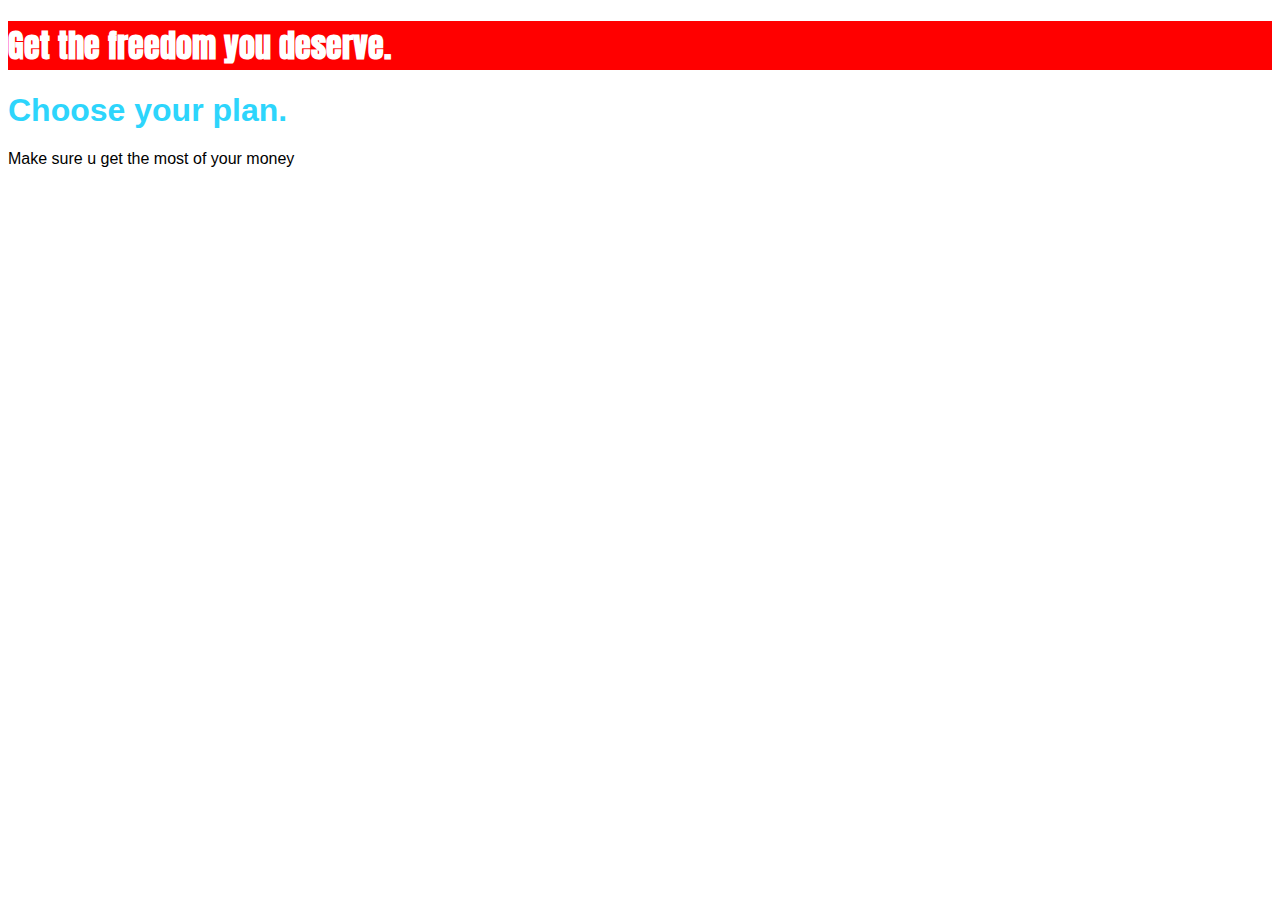
<file: basics-01-understanding-the-course-project-starting-code/index.html>
<!DOCTYPE html>
<html lang="en">

<head>
    <meta charset="UTF-8">
    <meta http-equiv="X-UA-Compatible" content="ie=edge">
    <title>uHost</title>
    <link rel="shortcut icon" href="favicon.png">
    <link href="https://fonts.googleapis.com/css?family=Anton" rel="stylesheet">
    <link href="https://fonts.googleapis.com/css?family=Montserrat:400,700" rel="stylesheet">
    <link rel="stylesheet" href="main.css">
</head>

<body> 
    <main>
        <section id="s1">
            <h1>Get the freedom you deserve.</h1>
        </section>
        <section id="s2">
            <h1 class="section-title">Choose your plan.</h1>
            <p>Make sure u get the most of your money</p> 
        </section>
    </main>
</body>

</html>
</file>
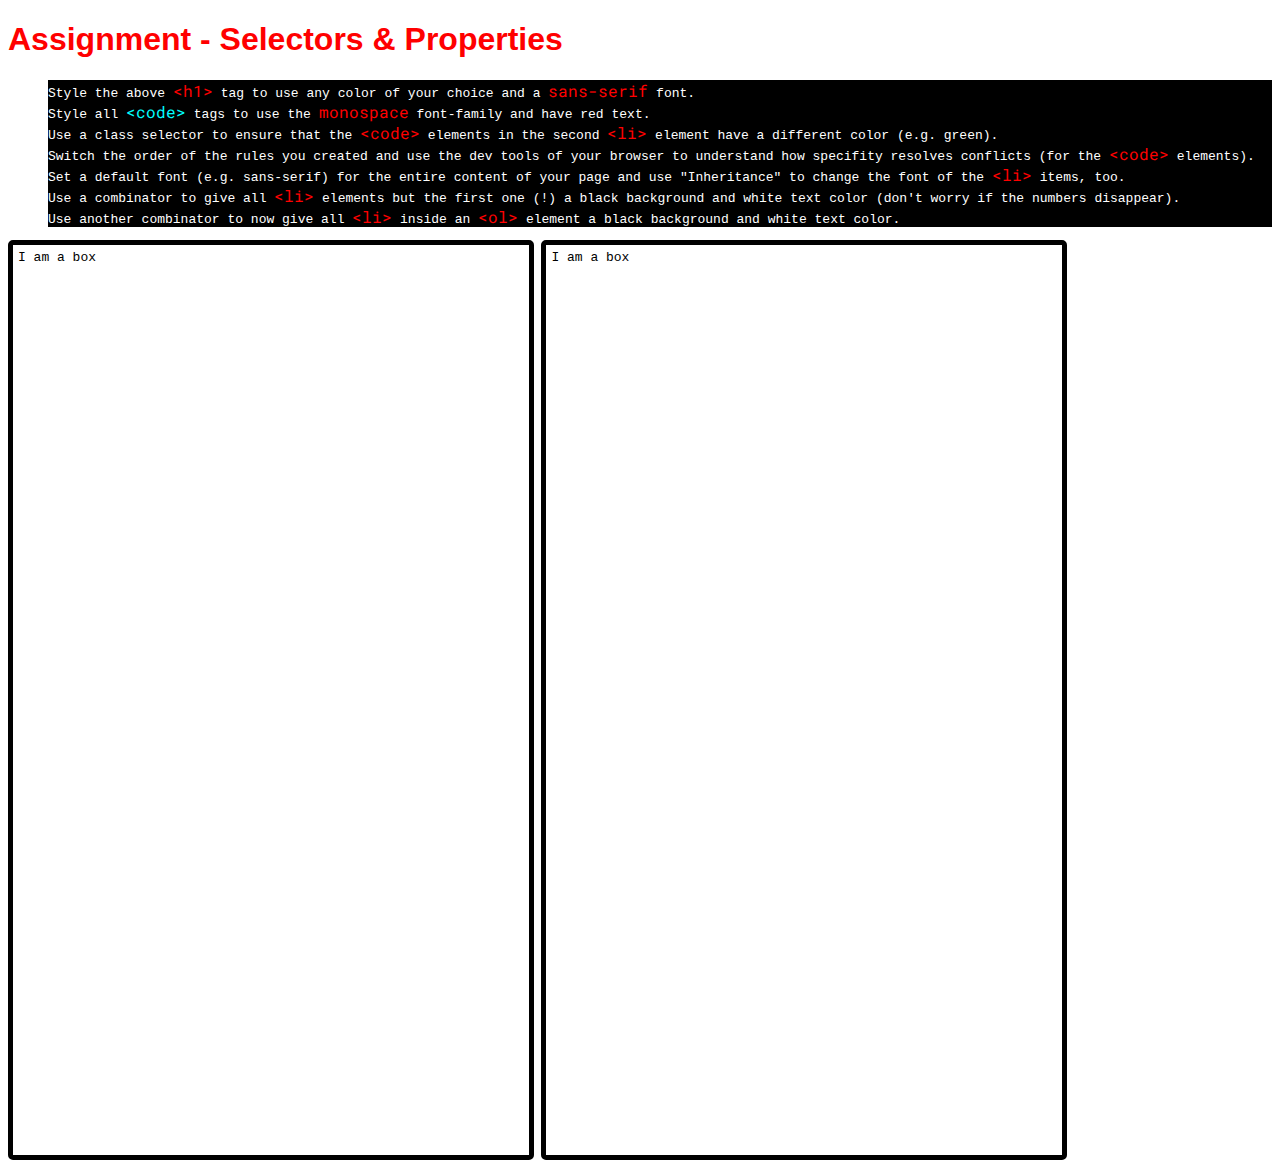
<file: basics-06-assignment-problem/index.html>
<!DOCTYPE html>
<html lang="en">
  <head>
    <meta charset="UTF-8" />
    <meta name="viewport" content="width=device-width, initial-scale=1.0" />
    <meta http-equiv="X-UA-Compatible" content="ie=edge" />
    <title>CSS Course</title>
    <link rel="stylesheet" href="main.css" />
    <link rel="preconnect" href="https://fonts.gstatic.com" />
    <link
      href="https://fonts.googleapis.com/css2?family=Roboto+Mono:wght@200&display=swap"
      rel="stylesheet"
    />
  </head>
  <body>
    <h1 id="assignment-instructions">
      Assignment - Selectors &amp; Properties
    </h1>
    <ol>
      <li>
        Style the above <code>&lt;h1&gt;</code> tag to use any color of your
        choice and a <code>sans-serif</code> font.
      </li>
      <li>
        Style all <code class="second-code">&lt;code&gt;</code> tags to use the
        <code>monospace</code> font-family and have red text.
      </li>
      <li>
        Use a class selector to ensure that the
        <code>&lt;code&gt;</code> elements in the second
        <code>&lt;li&gt;</code> element have a different color (e.g. green).
      </li>
      <li>
        Switch the order of the rules you created and use the dev tools of your
        browser to understand how specifity resolves conflicts (for the
        <code>&lt;code&gt;</code> elements).
      </li>
      <li>
        Set a default font (e.g. sans-serif) for the entire content of your page
        and use "Inheritance" to change the font of the
        <code>&lt;li&gt;</code> items, too.
      </li>
      <li>
        Use a combinator to give all <code>&lt;li&gt;</code> elements but the
        first one (!) a black background and white text color (don't worry if
        the numbers disappear).
      </li>
      <li>
        Use another combinator to now give all <code>&lt;li&gt;</code> inside an
        <code>&lt;ol&gt;</code> element a black background and white text color.
      </li>
    </ol>
    <div>
      <div class="box">I am a box</div>
      <div class="box">I am a box</div>
    </div>
  </body>
</html>
</file>
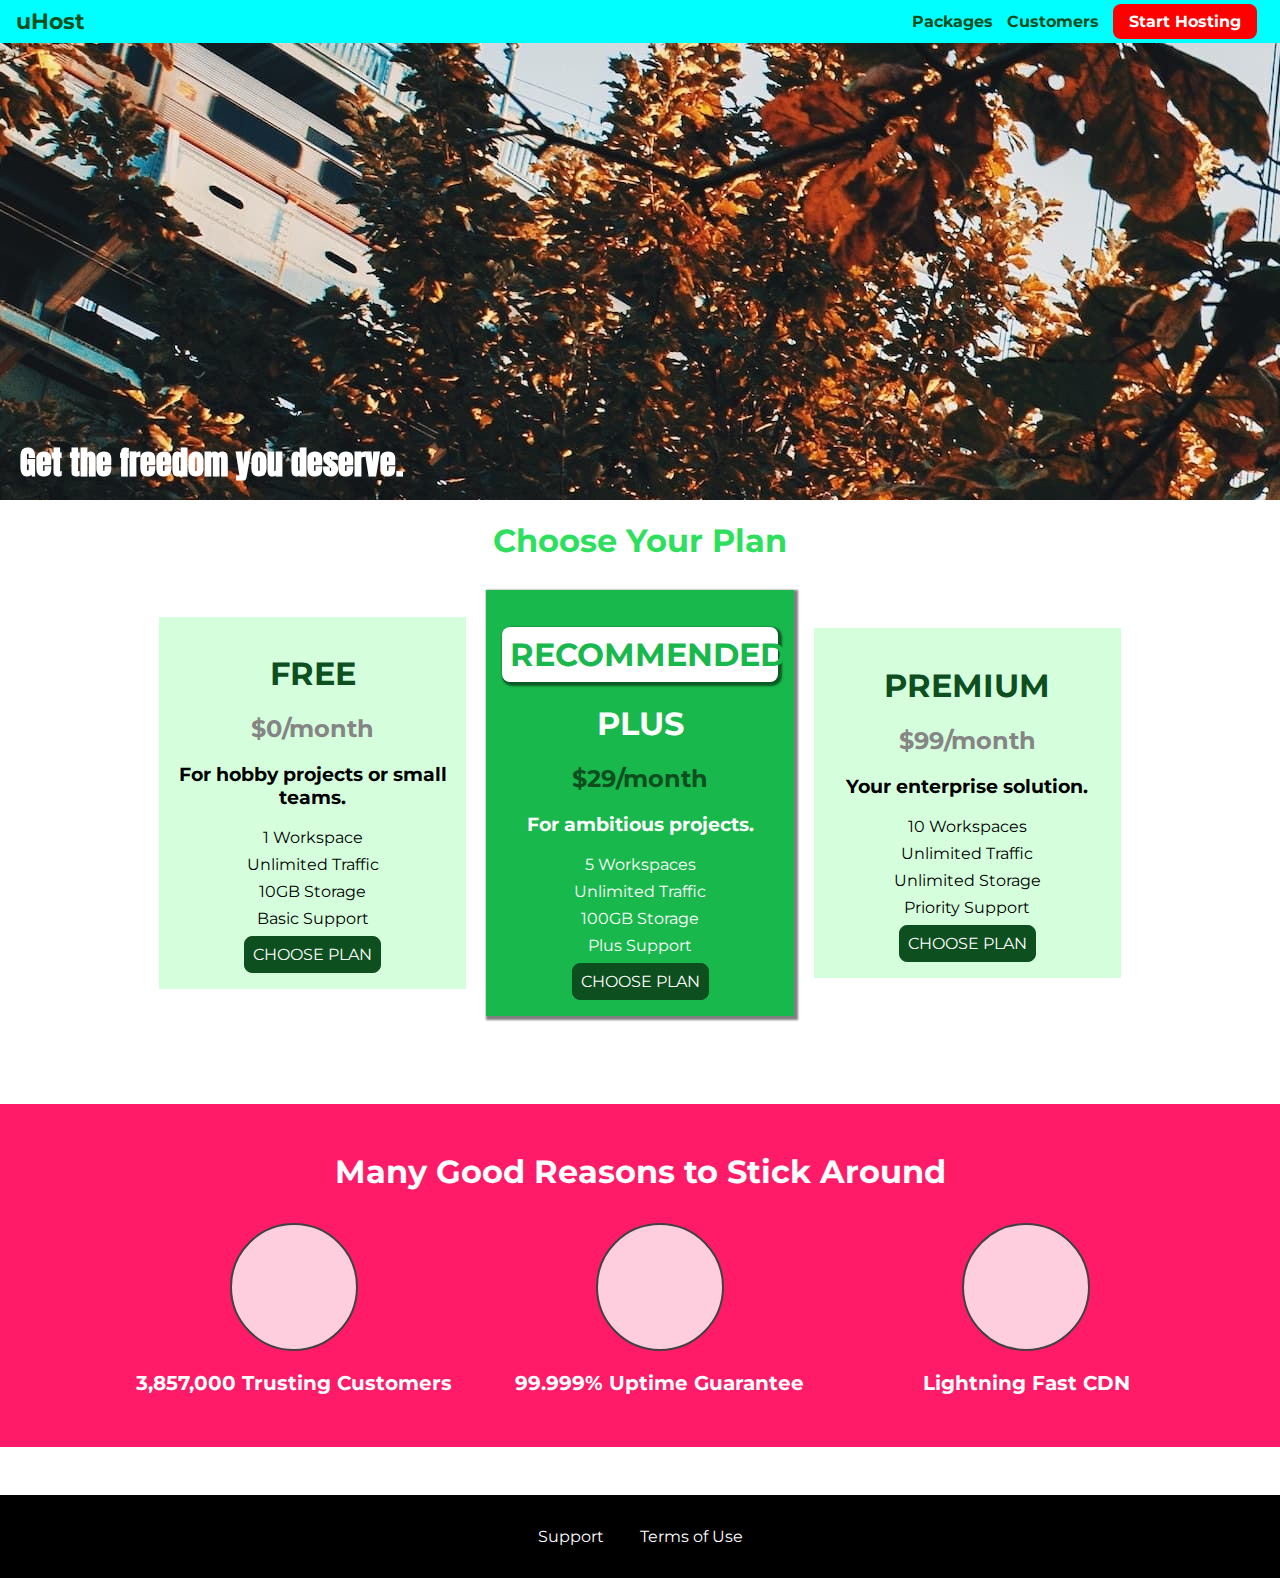
<file: diving-deeper-01-project-introducing-the-box-model-starting-code/index.html>
<!DOCTYPE html>
<html lang="en">
  <head>
    <meta charset="UTF-8" />
    <meta http-equiv="X-UA-Compatible" content="ie=edge" />
    <title>uHost</title>
    <link rel="shortcut icon" href="favicon.png" />
    <link
      href="https://fonts.googleapis.com/css?family=Anton"
      rel="stylesheet"
    />
    <link
      href="https://fonts.googleapis.com/css?family=Montserrat:400,700"
      rel="stylesheet"
    />
    <link rel="stylesheet" href="shared.css"/>
    <link rel="stylesheet" href="main.css" />
  </head>

  <body>
    <header class="main-header">
      <div>
        <a href="index.html" class="main-header__brand">uHost</a>
      </div>
      <nav class="main-nav">
        <ul class="main-nav__items">
          <li class="main-nav__item">
            <a href="packages/index.html">Packages</a>
          </li>
          <li class="main-nav__item">
            <a href="customers/index.html">Customers</a>
          </li>
          <li class="main-nav__item main-nav__item--cta">
            <a href="start-hosting/index.html">Start Hosting</a>
          </li>
        </ul>
      </nav>
    </header>
    <main>
      <section id="product-overview">
        <h1 class="slogan">Get the freedom you deserve.</h1>
      </section>
      <section id="plans">
        <h1 class="section-title">Choose Your Plan</h1>
        <div class="plan_container">
          <article class="plan">
            <h1 class="plan__title">FREE</h1>
            <h2 class="plan__price">$0/month</h2>
            <h3>For hobby projects or small teams.</h3>
            <ul class="plan__features">
              <li>1 Workspace</li>
              <li>Unlimited Traffic</li>
              <li>10GB Storage</li>
              <li>Basic Support</li>
            </ul>
            <div>
              <button class="button">CHOOSE PLAN</button>
            </div>
          </article>
          <article class="plan plan--higlighted">
            <h1 class="plan__annotation">RECOMMENDED</h1>
            <h1 class="plan__title">PLUS</h1>
            <h2 class="plan__price">$29/month</h2>
            <h3>For ambitious projects.</h3>
            <ul class="plan__features">
              <li>5 Workspaces</li>
              <li>Unlimited Traffic</li>
              <li>100GB Storage</li>
              <li>Plus Support</li>
            </ul>
            <div>
              <button class="button">CHOOSE PLAN</button>
            </div>
          </article>
          <article class="plan">
            <h1 class="plan__title">PREMIUM</h1>
            <h2 class="plan__price">$99/month</h2>
            <h3>Your enterprise solution.</h3>
            <ul class="plan__features">
              <li>10 Workspaces</li>
              <li>Unlimited Traffic</li>
              <li>Unlimited Storage</li>
              <li>Priority Support</li>
            </ul>
            <div>
              <button class="button">CHOOSE PLAN</button>
            </div>
          </article>
        </div>
      </section>
      <section id="key-features">
        <h1 class="section-title">Many Good Reasons to Stick Around</h1>
        <ul class="key-features__list">
          <li class="key-features__list__items">
            <div class="key-feature-image"></div>
            <p class="key-feature__description">3,857,000 Trusting Customers</p>
          </li>
          <li class="key-features__list__items">
            <div class="key-feature-image"></div>
            <p class="key-feature__description">99.999% Uptime Guarantee</p>
          </li>
          <li class="key-features__list__items">
            <div class="key-feature-image"></div>
            <p class="key-feature__description">Lightning Fast CDN</p>
          </li>
        </ul>
      </section>
    </main>
    <footer class="main-footer">
      <nav>
        <ul class="main-footer__links">
          <li class="main-footer__link"><a href="#">Support</a></li>
          <li class="main-footer__link"><a href="#">Terms of Use</a></li>
        </ul>
      </nav>
    </footer>
  </body>
</html>
</file>
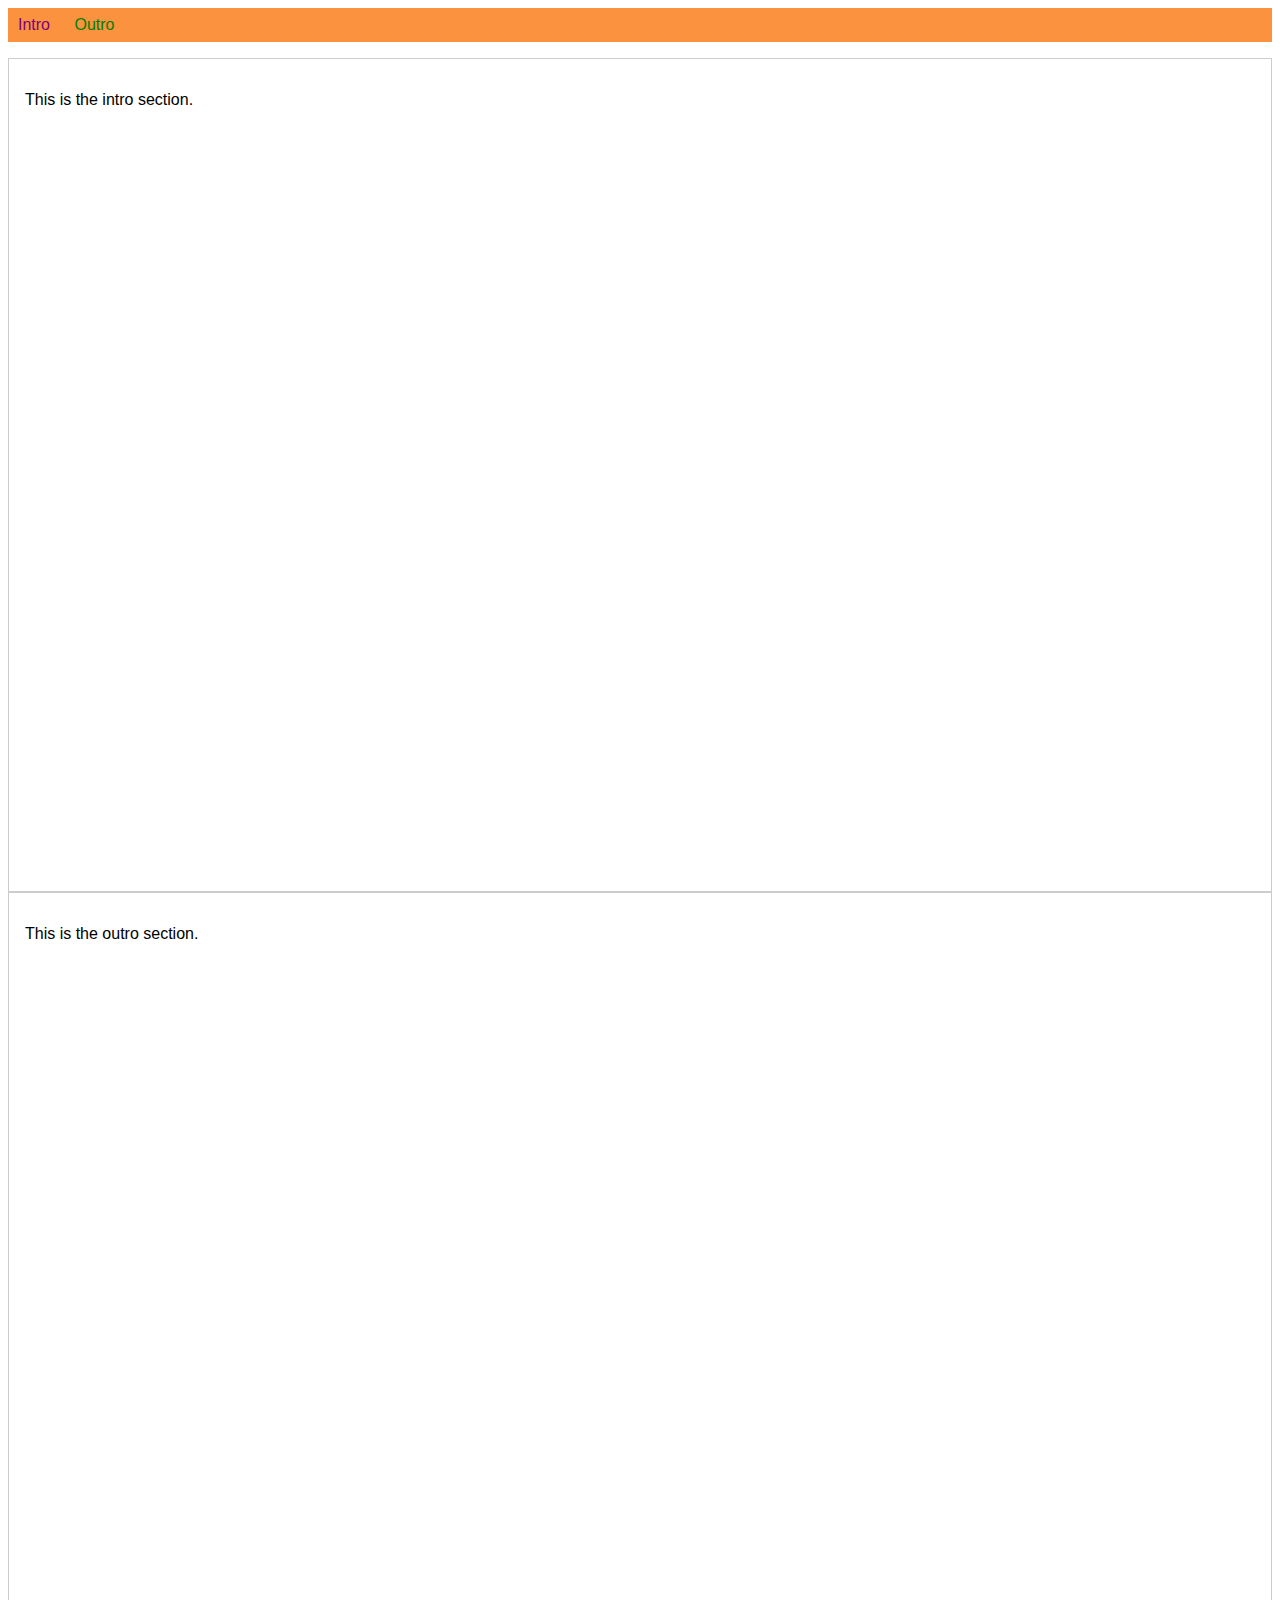
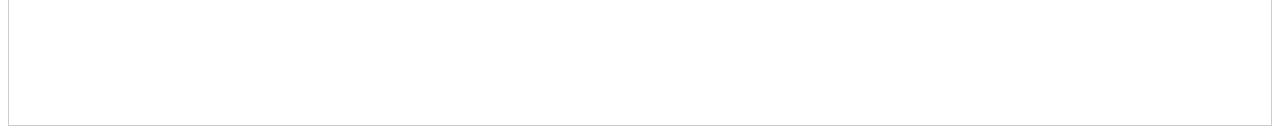
<file: more-on-selectors-1-start-code/index.html>
<!DOCTYPE html>
<html lang="en">

<head>
    <meta charset="UTF-8">
    <meta name="viewport" content="width=device-width, initial-scale=1.0">
    <meta http-equiv="X-UA-Compatible" content="ie=edge">
    <title>CSS Course</title>
    <link rel="stylesheet" href="main.css">
</head>

<body>
    <nav>
        <a href="#intro" class="active">Intro</a>
        <a href="#outro">Outro</a>
    </nav>
    <section id="intro" class="main-section highlighted">
        <p>This is the intro section.</p>
    </section>
    <section id="outro" class="main-section">
        <p>This is the outro section.</p>
    </section>
</body>

</html>
</file>
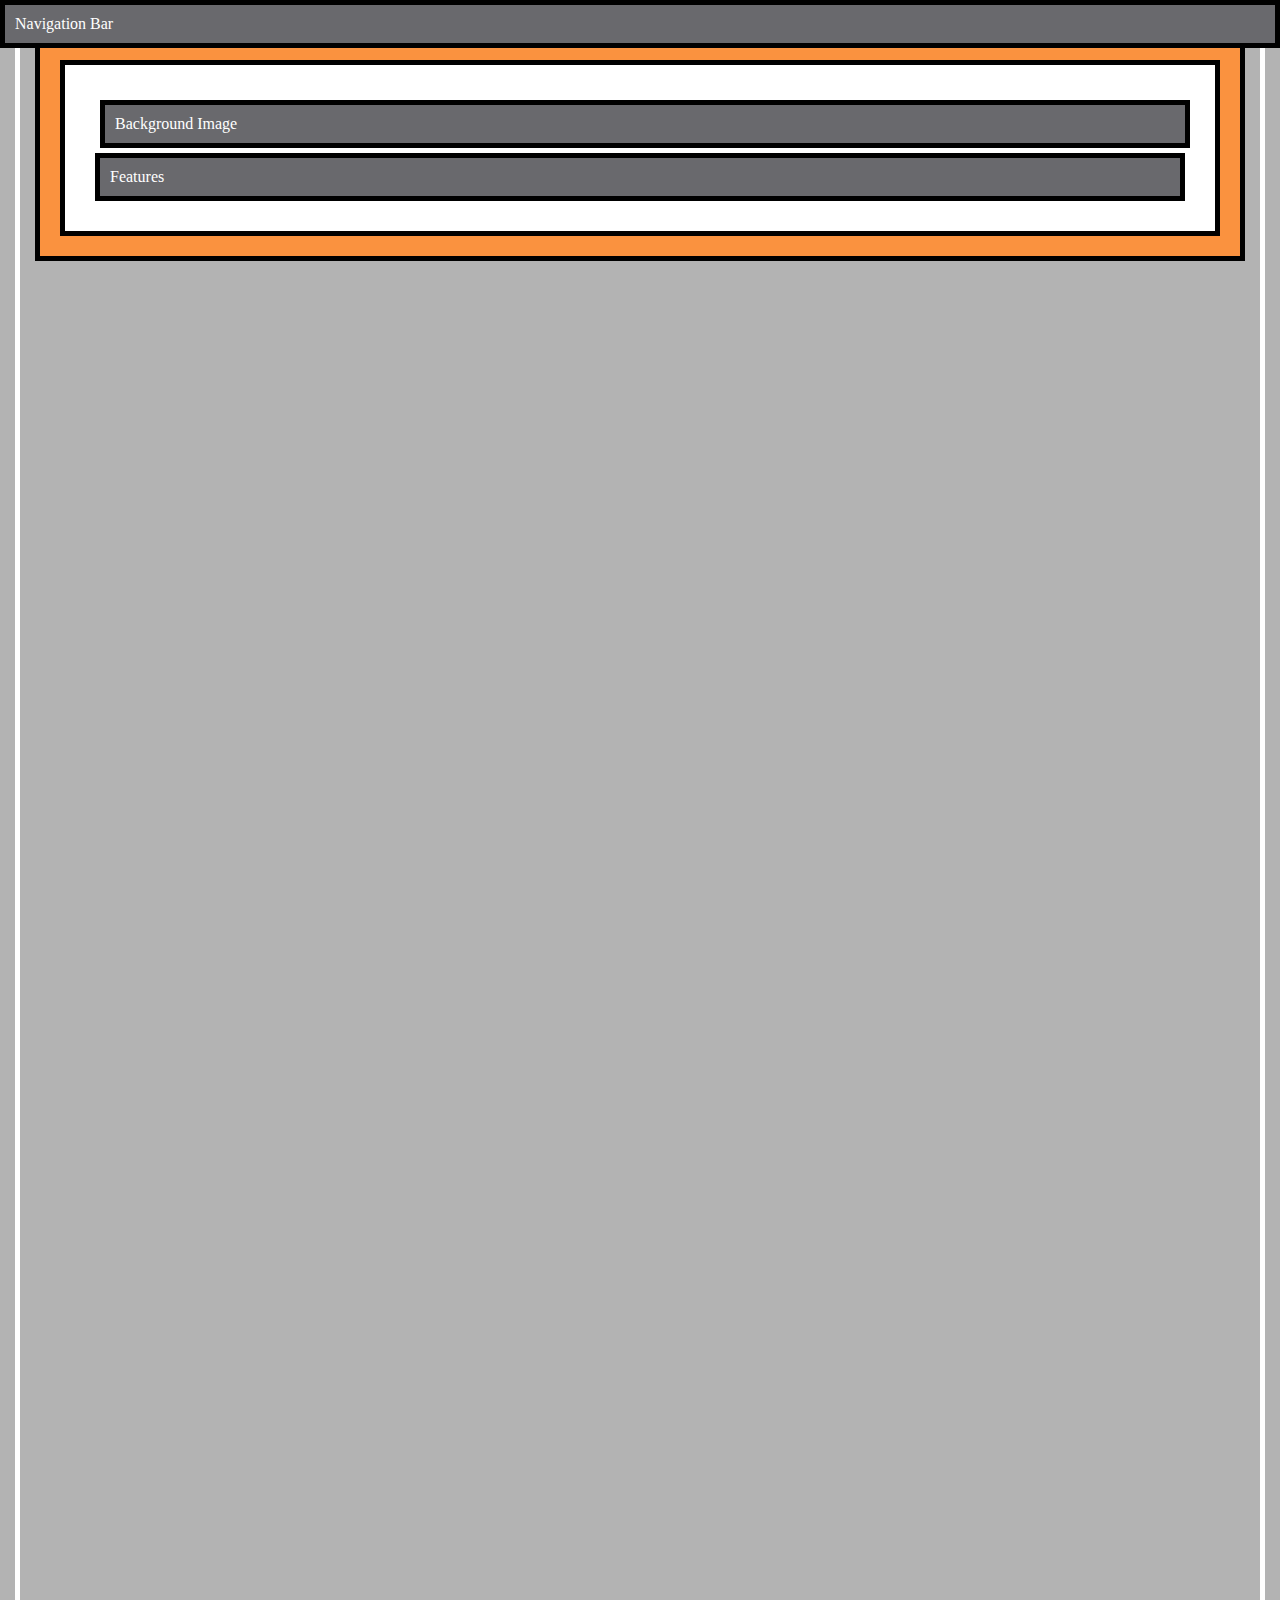
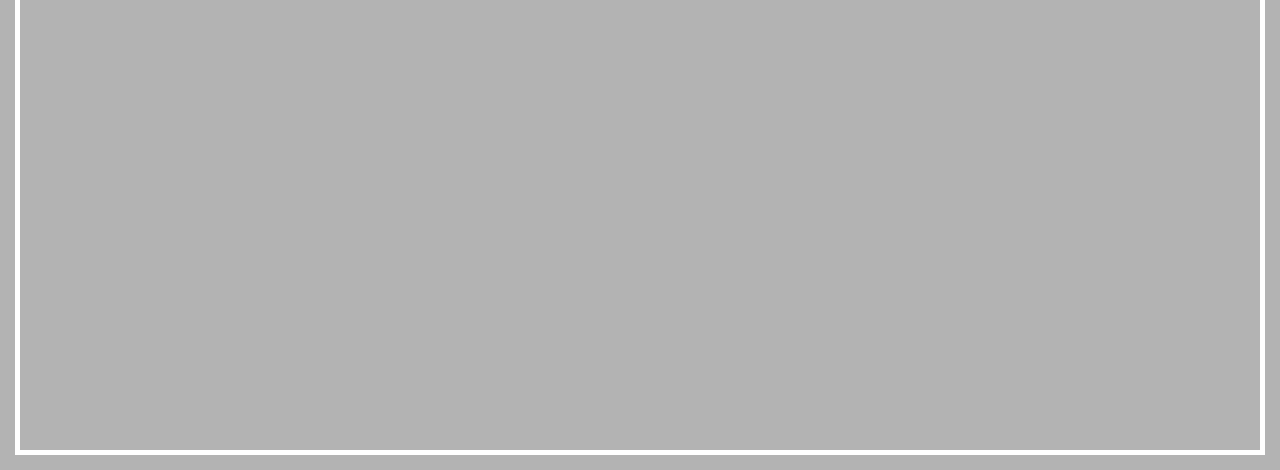
<file: position-02-working-with-fixed-starting-code/index.html>
<!DOCTYPE html>
<html lang="en">
    <head>
        <meta charset="UTF-8">
        <meta http-equiv="X-UA-Compatible" content="ie=edge">
        <link rel="stylesheet" href="main.css">
        <title>Position</title>
    </head>
    <body>
        <div class="parent">
            <div class="child-1">Navigation Bar</div>
            <div class="child-2">Background Image</div>
            <div class="child-3">Features</div>
        </div>
    </body>
</html>
</file>
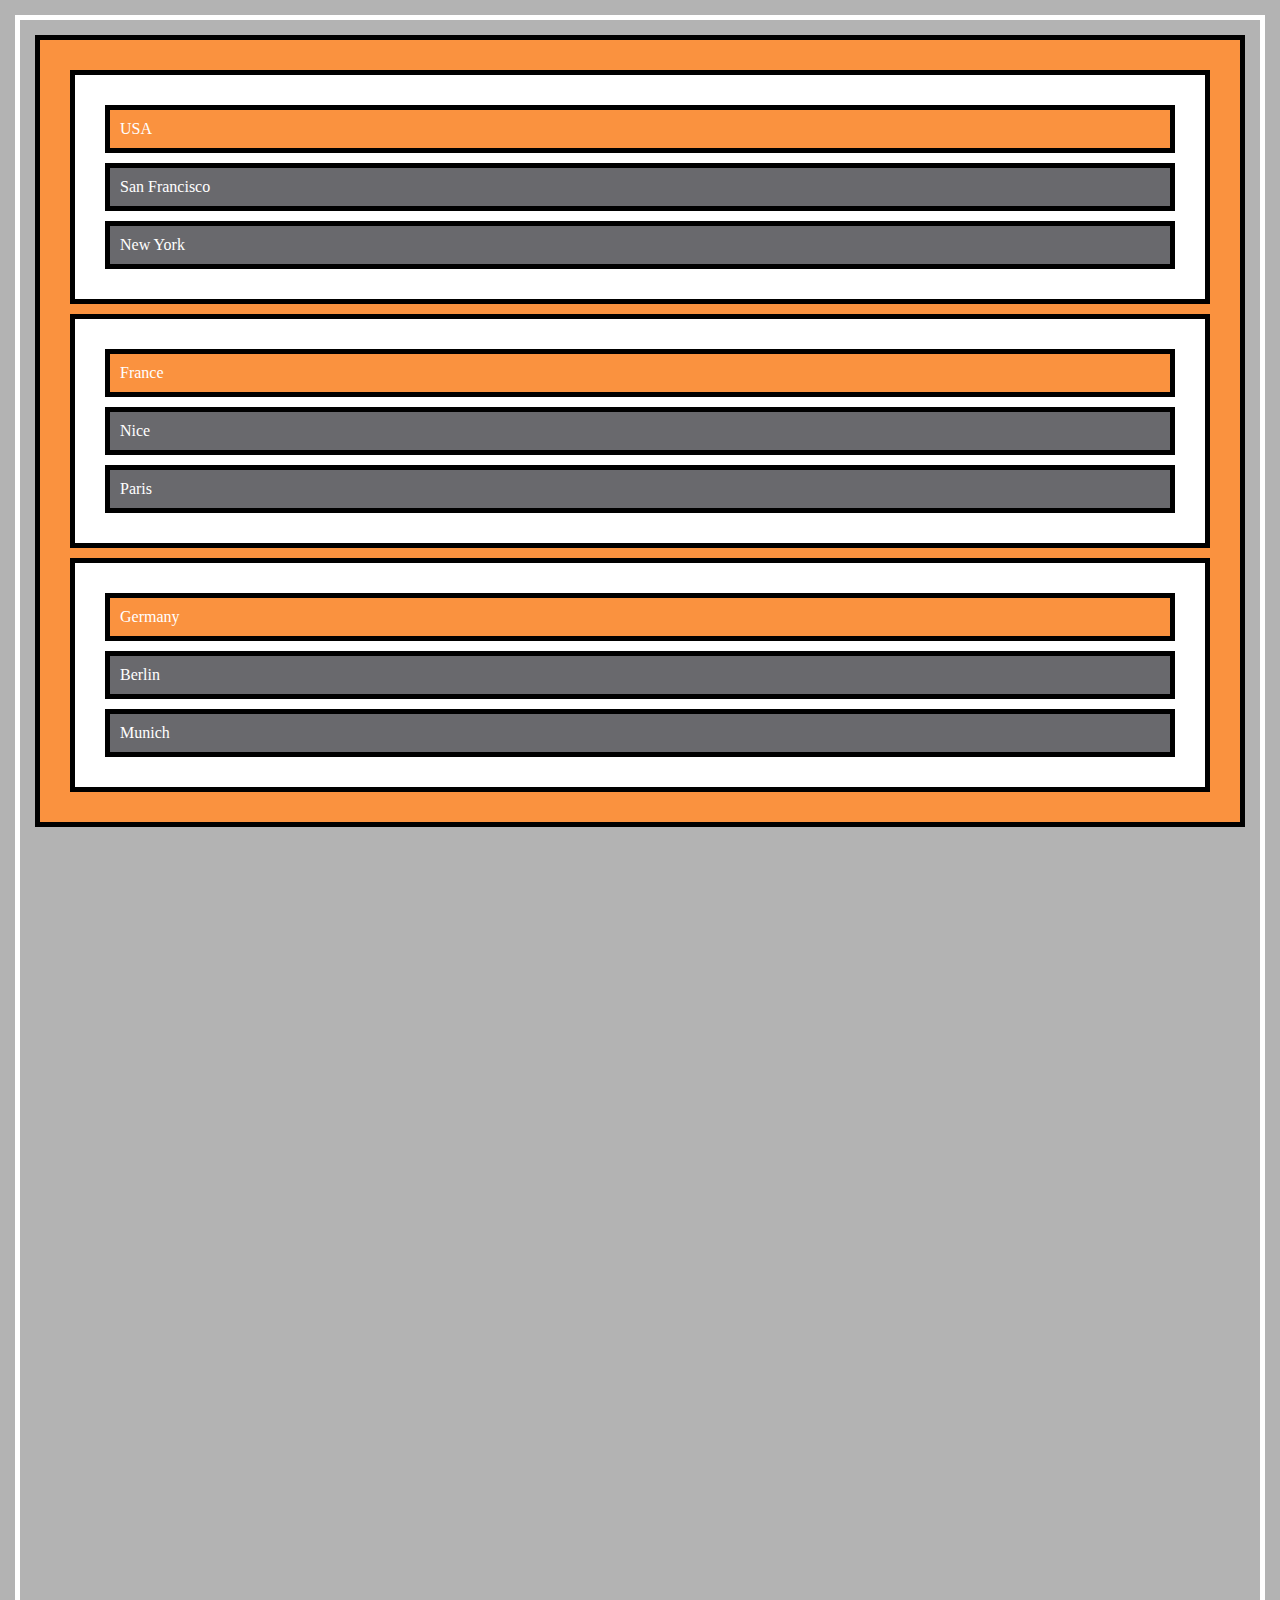
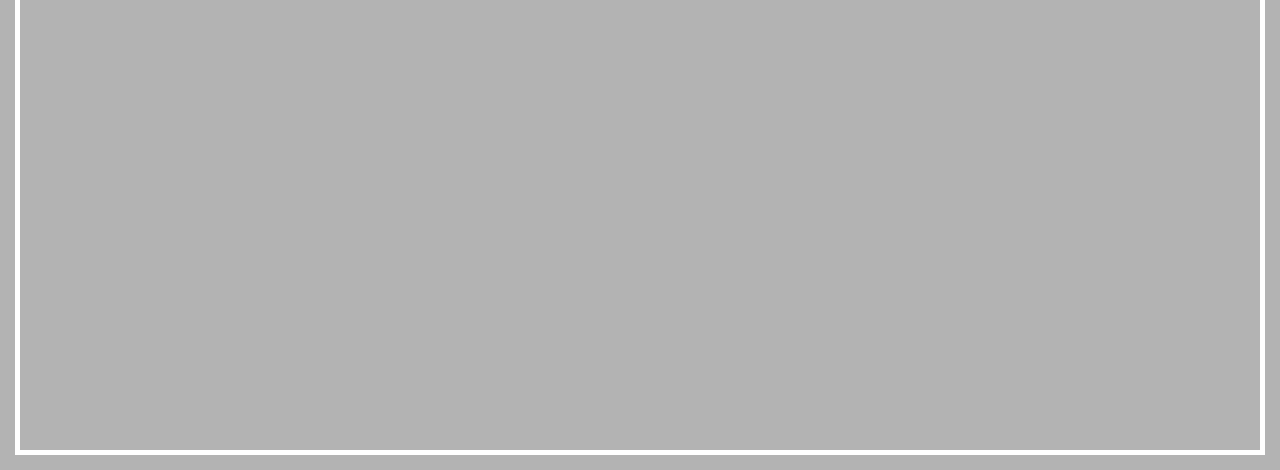
<file: position-07-introducing-sticky-positioning-starting-code/index.html>
<!DOCTYPE html>
<html lang="en">
    <head>
        <meta charset="UTF-8">
        <meta http-equiv="X-UA-Compatible" content="ie=edge">
        <link rel="stylesheet" href="main.css">
        <title>Position</title>
    </head>
    <body>
        <div class="parent">
            <div class="country">USA</div>
            <div class="cities">San Francisco</div>
            <div class="cities">New York</div>
        </div>
        <div class="parent">
            <div class="country">France</div>
            <div class="cities">Nice</div>
            <div class="cities">Paris</div>
        </div>
        <div class="parent">
            <div class="country">Germany</div>
            <div class="cities">Berlin</div>
            <div class="cities">Munich</div>
        </div>
    </body>
</html>
</file>
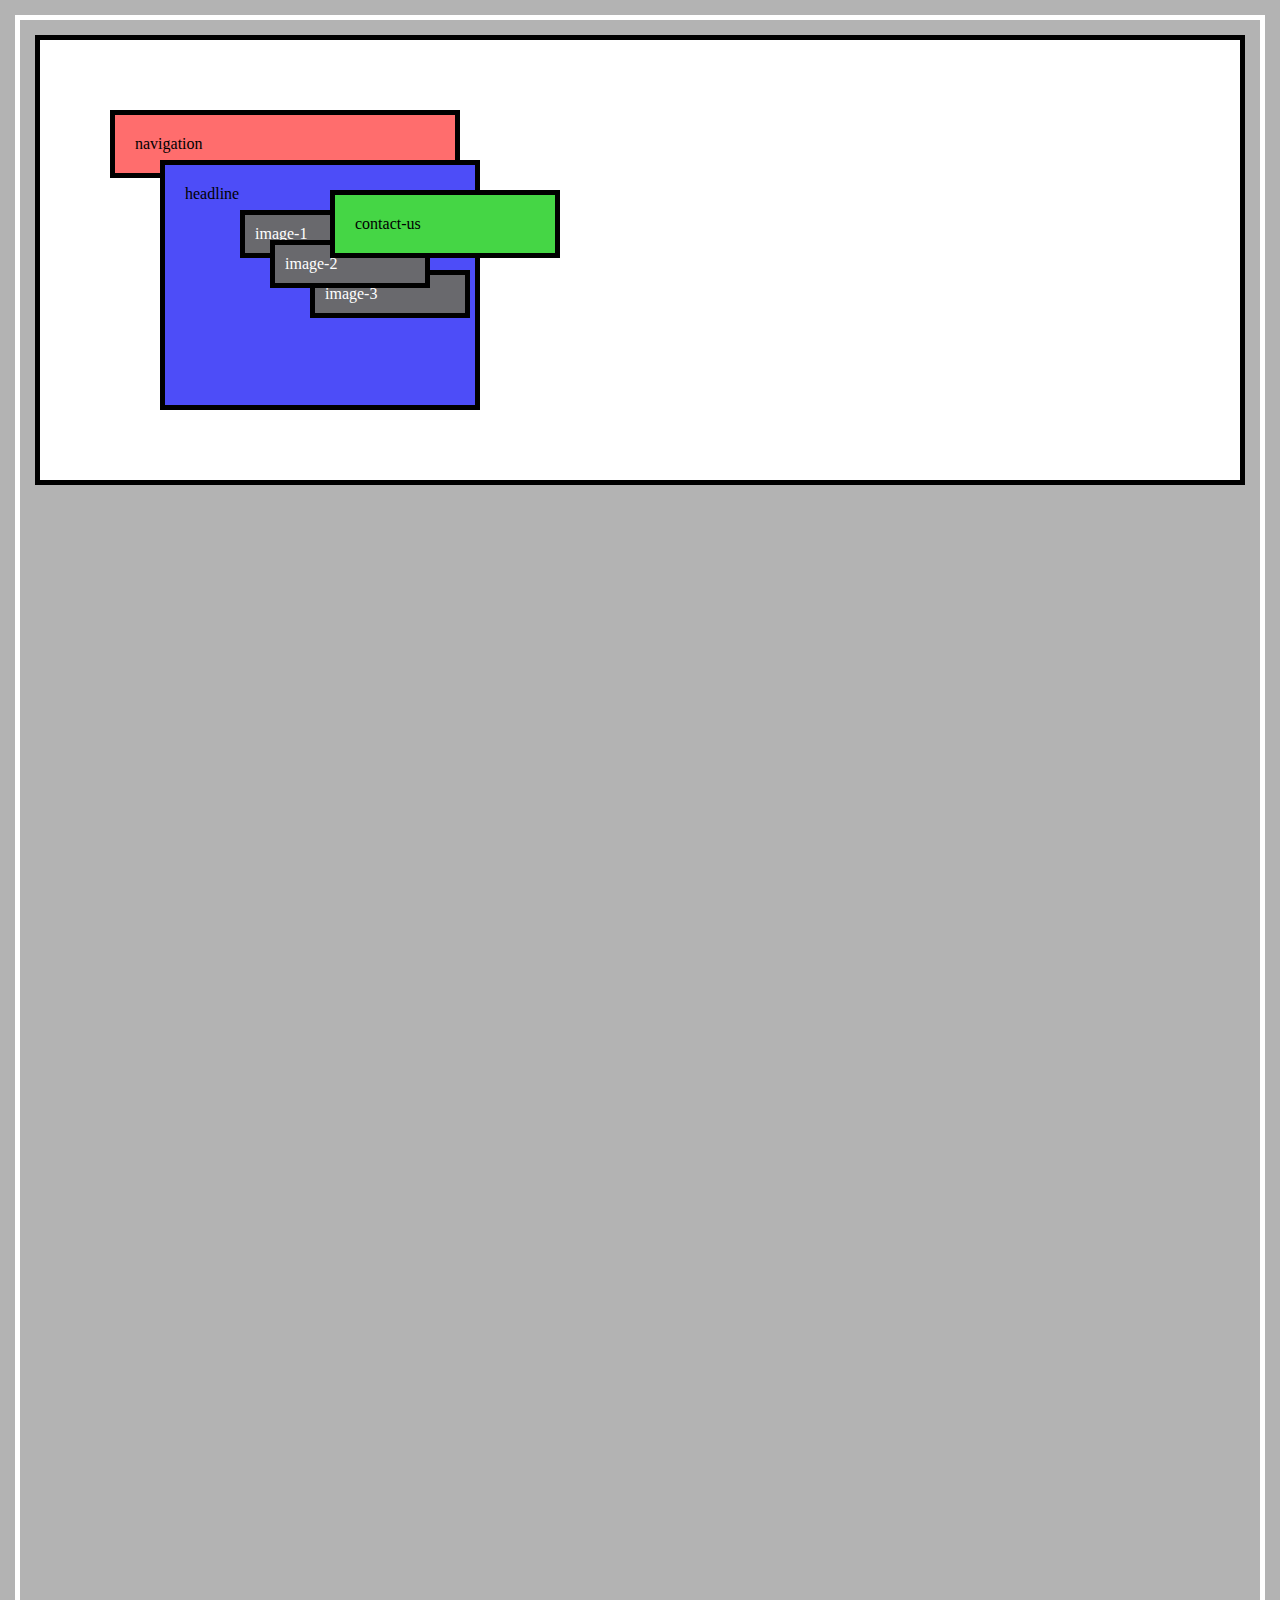
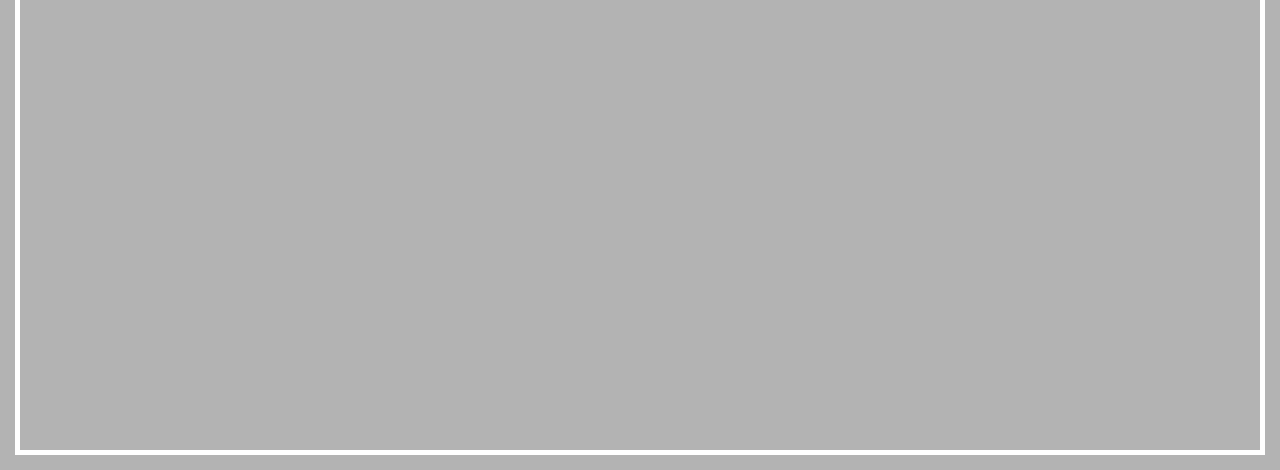
<file: position-08-understanding-stacking-context-starting-code/index.html>
<!DOCTYPE html>
<html lang="en">
    <head>
        <meta charset="UTF-8">
        <meta http-equiv="X-UA-Compatible" content="ie=edge">
        <link rel="stylesheet" href="main.css">
        <title>Position</title>
    </head>
    <body>
        <div class="navigation">navigation</div>
        <div class="headline">headline    
            <div class="image-1">image-1</div>
            <div class="image-2">image-2</div>
            <div class="image-3">image-3</div>
        </div>
        <div class="contact-us">contact-us</div>
    </body>
</html>
</file>
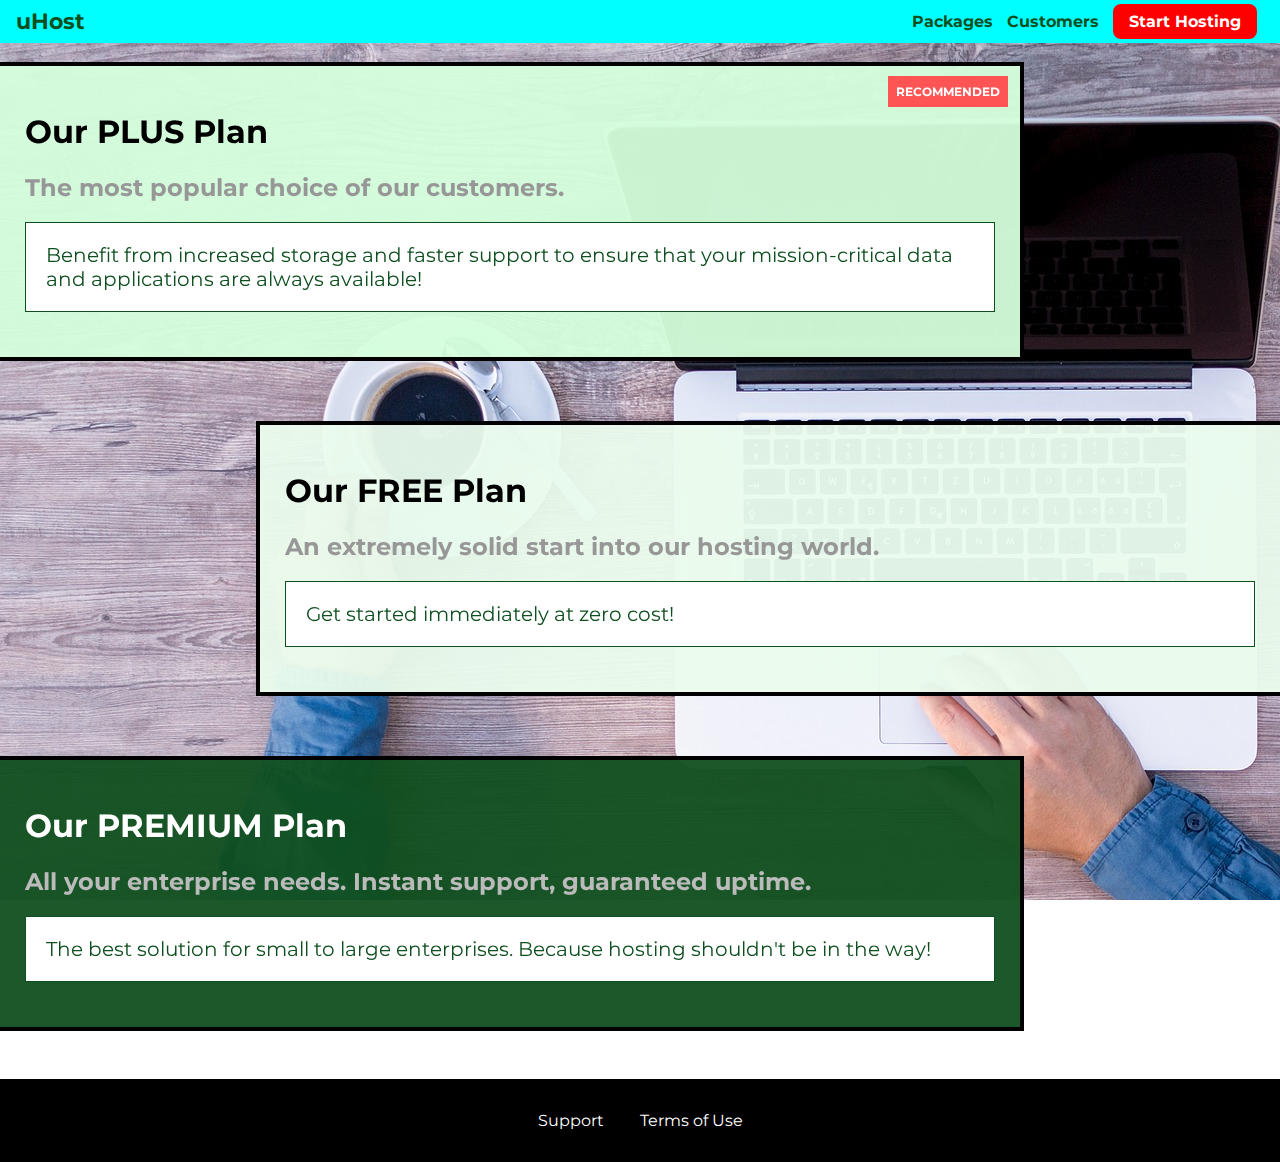
<file: diving-deeper-01-project-introducing-the-box-model-starting-code/packages/index.html>
<!DOCTYPE html>
<html lang="en">
  <head>
    <meta charset="UTF-8" />
    <meta http-equiv="X-UA-Compatible" content="ie=edge" />
    <title>uHost</title>
    <link rel="shortcut icon" href="favicon.png" />
    <link
      href="https://fonts.googleapis.com/css?family=Montserrat:400,700"
      rel="stylesheet"
    />
    <link rel="stylesheet" href="../shared.css" />
    <link rel="stylesheet" href="packages.css" />
  </head>

  <body>
    <div class="background"></div>
    <header class="main-header">
      <div>
        <a href="../index.html" class="main-header__brand">uHost</a>
      </div>
      <nav class="main-nav">
        <ul class="main-nav__items">
          <li class="main-nav__item">
            <a href="index.html">Packages</a>
          </li>
          <li class="main-nav__item">
            <a href="../customers/index.html">Customers</a>
          </li>
          <li class="main-nav__item main-nav__item--cta">
            <a href="../start-hosting/index.html">Start Hosting</a>
          </li>
        </ul>
      </nav>
    </header>
    <main class="main">
        <section class="plan-box" id="plus">
            <a href="#">
                <h1 class="plan__title">Our PLUS Plan</h1>
                <h2 class="plan-box__badge">RECOMMENDED</h2>
                <h2 class="plan__second-title">The most popular choice of our customers.</h2>
                <p class="plan__screen">Benefit from increased storage and faster support to ensure that your mission-critical data and applications
                    are always available!</p>
            </a>
        </section>
        <section class="plan-box" id="free">
            <a href="#">
                <h1 class="plan__title">Our FREE Plan</h1>
                <h2 class="plan__second-title">An extremely solid start into our hosting world.</h2>
                <p class="plan__screen">Get started immediately at zero cost!</p>
            </a>
        </section>
        <div class="clearfix"></div>
        <section class="plan-box" id="premium">
            <a href="#">
                <h1 class="plan__title">Our PREMIUM Plan</h1>
                <h2 class="plan__second-title">All your enterprise needs. Instant support, guaranteed uptime. </h2>
                <p class="plan__screen">The best solution for small to large enterprises. Because hosting shouldn't be in the way!</p>
            </a>
        </section>
    </main>
    <footer class="main-footer">
      <nav>
        <ul class="main-footer__links">
          <li class="main-footer__link"><a href="#">Support</a></li>
          <li class="main-footer__link"><a href="#">Terms of Use</a></li>
        </ul>
      </nav>
    </footer>
  </body>
</html>
</file>
<file: basics-01-understanding-the-course-project-starting-code/main.css>
body {
    font-family: 'Monserrat', sans-serif;
}

#s1 {
    background: red;
}


#s1 h1 {
    color: white;
    font-family: 'Anton', sans-serif;
}

.section-title {
    color: #2dd5fc;
}
</file>
<file: basics-06-assignment-problem/main.css>
body {
  font-family: monospace;
}

#assignment-instructions {
  color: red;
  font-family: sans-serif;
}

code {
  color: red;
  font-family: "Roboto Mono", monospace;
}

.second-code {
  color: aqua;
}

li + li {
  background-color: black;
  color: white;
}

ol > li {
  background-color: black;
  color: white;
}

html,
body {
  height: 100%;
}

div {
  height: 100%;
}

.box {
  padding: 5px;
  margin: 0;
  border: 5px solid black;
  border-radius: 5px;
  height: 100%;
  width: 40%;
  display: inline-block;

}

.box:hover {
  background-color: aqua;
  color: black;
  border-color: green;
}
</file>
<file: diving-deeper-01-project-introducing-the-box-model-starting-code/shared.css>
* {
    box-sizing: border-box;
}

body {
    font-family: 'Montserrat', sans-serif;
    margin: 0;
}

.main-header {
    position: fixed;
    top: 0;
    left: 0%;
    width: 100%;
    padding: 8px 16px;
    background-color: aqua;
    box-sizing: border-box;
}

.main-header > div {
    display: inline-block;
    vertical-align: middle;
}

.main-nav {
    display: inline-block;
    text-align: right;
    width: calc(100% - 75px);
    vertical-align: middle;
}

.main-nav__item {
    display: inline-block;
    margin: 0 5px;
    text-decoration: none;
}

.main-nav__items {
    margin: 0;
    padding: 0;
    list-style: none;
    
}

.main-header__brand {
    color: #0e4f1f;
    text-decoration: none;
    font-weight: bold;
    font-size: 22px;
}

.main-nav__item a{
    text-decoration: none;
    color: #0e4f1f;
    font-weight: bold;
    padding: 3px 0;
}

/* .main-nav__item a::after {
    content: " (Link)";
    color: red;
} */

.main-nav__item a:hover,
.main-nav__item a:active {
    color: white;
    border-bottom: 5px solid white;
}   


/* p::first-letter {
    color: red;
    font-size: 15px;
} */

.main-nav__item--cta a{
    color: white;
    background: red;
    padding: 8px 16px;
    border-radius: 8px;
}

.main-nav__item--cta a:hover,
.main-nav__item--cta a:active {
    color: red;
    background: white;
    border: none;
}

.main-footer {
    background: black;
    padding: 32px;
    margin-top: 48px;
}

.main-footer__links {
    list-style: none;
    margin: 0;
    padding: 0;
    text-align: center;
}

.main-footer__link {
    display: inline-block;
    margin: 0 16px;
}

.main-footer__link a {
    color: white;
    text-decoration: none;
}

.main-footer__link a:hover,
.main-footer__link a:active {
    color: #ccc;
}


.button {
    background: #0e4f1f;
    color: white;
    font: inherit;
    border: 1.5px solid #0e4f1f;
    padding: 8px;
    border-radius: 8px;
    cursor: pointer;
}

.button:hover,
.button:active {
    background: white;
    color: #0e4f1f;
}

.button:focus {
    outline: none;
}
</file>
<file: diving-deeper-01-project-introducing-the-box-model-starting-code/main.css>
#product-overview {
    background: url("fall.jpg");
    padding: 20px;
    /* border: 5px black solid;
    margin: 20px; */
    width: 100%;
    height: 500px;
}

.section-title {
    color: #2ddf5c;
    text-align: center;
}

#product-overview h1 {
    color: white;
    font-family: 'Anton', sans-serif;
    margin-top: 50px;
    position: relative;
}

.slogan {
    top: 80%;
    left: 0;
}

/* h1 {
    font-family: sans-serif;
} */


/* Plans */
.plan {
    background-color: #d5ffdc;
    text-align: center;
    padding: 16px;
    margin: 8px;
    display: inline-block;
    width: 30%;
    vertical-align: middle;
}

.plan__annotation {
    background-color: white;
    color: #19b84c;
    padding: 8px;
    box-shadow: 2px 2px 2px 2px rgba(0, 0, 0, 0.5);
    border-radius: 8px;
}

.plan--higlighted {
    background-color: #19b84c;
    color: white;
    box-shadow: 2px 2px 2px 2px rgba(0, 0, 0, 0.5);
}

.plan__features {
    list-style: none;
    margin: 0;
    padding: 0;
}

.plan__features li {
    margin: 8px 0;
}

.plan__price {
    color: #858585;
}

.plan__title {
    color: #0e4f1f;
}

.plan--higlighted .plan__price {
    color: #0e4f1f;
}

.plan--higlighted .plan__title {
    color: white;
}



#key-features {
    background: #ff1b68;
    margin-top: 80px;
    padding: 16px;
}

#key-features .section-title{
    color: white;
    margin: 32px;
}

.key-features__list {
    list-style: none;
    text-align: center;

}

.key-features__list__items {
    display: inline-block;
    color: white;
    font-weight: bold;
    width: 30%;
    vertical-align: top;
}

.key-feature__description {
    text-align: center;
    font-weight: bold;
    color: white;
    font-size: 20px;
}

.key-feature-image {
    background-color: #ffcede;
    width: 128px;
    height: 128px;
    border: 2px solid #424242;
    border-radius: 50%;
    margin: 0 auto;
}

.plan_container {
    width: 80%;
    margin: auto;
    text-align: center;
}
</file>
<file: more-on-selectors-1-start-code/main.css>
body {
  font-family: sans-serif;
}

nav {
  margin-bottom: 16px;
  background: #fa923f;
  padding: 8px 0;
}

a {
  text-decoration: none;
  color: white;
  margin: 10px;
}

a.active {
  color: purple;
}

a {
  color: green;
}

.main-section {
  height: 800px;
  border: 1px solid #ccc !important;
  padding: 16px;
}

.highlighted {
  border: 2px solid orange;
}
</file>
<file: position-02-working-with-fixed-starting-code/main.css>
html {
    background: #b3b3b3;
    padding: 15px;
    border: 5px solid white;
    margin: 15px;
    height: 2000px;
}

body {
    background: #fa923f;
    padding: 20px;
    border: 5px solid black;
    margin: 0;
  }
  
.parent {
    background: white;
    padding: 20px;
    border: 5px solid black;
    margin: 0;
    overflow:hidden;
    position: relative;
  }
  
.parent div {
    background: rgb(105, 105, 109);
    color: white;
    padding: 10px;
    border: 5px solid black;
    margin: 10px;
}

.parent .child-1 {
  position: fixed;
  width: 100%;
  top: 0;
  left: 0;
  margin: 0;
  box-sizing: border-box;
  z-index: 1;
}

.parent .child-2 {
  position: relative;
  top:5px;
  left: 5px;
}
</file>
<file: position-07-introducing-sticky-positioning-starting-code/main.css>
html {
    background: #b3b3b3;
    padding: 15px;
    border: 5px solid white;
    margin: 15px;
    height: 2000px;
}

body {
    background: #fa923f;
    padding: 20px;
    border: 5px solid black;
    margin: 0;
  }
  
.parent {
    background: white;
    padding: 20px;
    border: 5px solid black;
    margin: 10px;
  }

.parent .country {
    background: #fa923f;
    color: white;
    padding: 10px;
    border: 5px solid black;
    margin: 10px;
    position:sticky;
    top: 20px;
}
  
.parent .cities {
    background: rgb(105, 105, 109);
    color: white;
    padding: 10px;
    border: 5px solid black;
    margin: 10px;
}
</file>
<file: position-08-understanding-stacking-context-starting-code/main.css>
html {
    background: #b3b3b3;
    padding: 15px;
    border: 5px solid white;
    margin: 15px;
    height: 2000px;
}

body {
    background: white;
    padding: 20px;
    border: 5px solid black;
    margin: 0;
    height: 400px;
}
  
.navigation, .headline, .contact-us {
    padding: 20px;
    border: 5px solid black;
    margin: 10px;
    position: fixed;
}
  
.headline div {
    background: rgb(105, 105, 109);
    color: white;
    padding: 10px;
    border: 5px solid black;
    margin: 10px;
    width: 130px;
}

.navigation {
    background: rgb(255, 109, 109);
    top: 100px;
    left: 100px;
    width: 300px;
}

.headline {
    background: rgb(77, 77, 248);
    top: 150px;
    left: 150px;
    width: 270px;
    height: 200px;
    z-index: 1;
}

.contact-us {
    background: rgb(69, 214, 69);
    top: 180px;
    left: 320px;
    width: 180px;
    z-index: 2;
}

.image-1 {
    top: 200px;
    left: 230px; 
    position: fixed;
}

.image-2 {
    top: 230px;
    left: 260px;
    position: fixed;
    z-index: 5;
}

.image-3 {
    left: 300px;
    top: 260px;
    position: fixed;

}
</file>
<file: diving-deeper-01-project-introducing-the-box-model-starting-code/packages/packages.css>
.main {
  padding-top: 32px;
}

.plan-box {
  border: 4px solid black;
  margin: 30px 0;
  text-align: left;
  padding: 25px;
  width: 80%;
  border-left: none;
  position: relative;
  z-index: -1;
}

.plan-box:hover,
.plan-box:active {
    border-color: #ff5454;
    box-shadow: 2px 2px 4px rgba(0, 0, 0, 0.5);
}

.plan-box a {
  text-decoration: none;
  color: inherit;
  display: block;
}

.plan__title {
  color: black;
  text-decoration: none;
}

.plan__second-title {
  color: #979797;
  text-decoration: none;
}

.plan__screen {
  background: white;
  border: 1px solid #0e4f1f;
  color: #0e4f1f;
  font-size: 20px;
  font-weight: normal;
  padding: 20px;
}

#plus {
    background: rgba(213, 255, 220, 0.95);
}

#free {
    background: rgba(234, 252, 237, 0.95);
    float: right;
    border-right: none;
    border-left: 4px solid black;
}

#free:active,
#free:hover {
  border-color: #ff5454;
}

#premium {
    background: rgba(16, 79, 31, 0.95);
}

#premium .plan__title {
    color: white;
}

#premium .plan__second-title {
    color: #bbb;
}

.clearfix {
    clear: both;
}

.background {
  position: fixed;
  background: url("./plans-background.jpg");
  width: 100%;
  height: 100%;
  z-index: -1;
}


.plan-box__badge {
  position: absolute;
  top: 0;
  right: 0;
  margin-right: 12px;
  font-size: 12px;
  color: white;
  background: #ff5454;
  padding: 8px;
}
</file>
